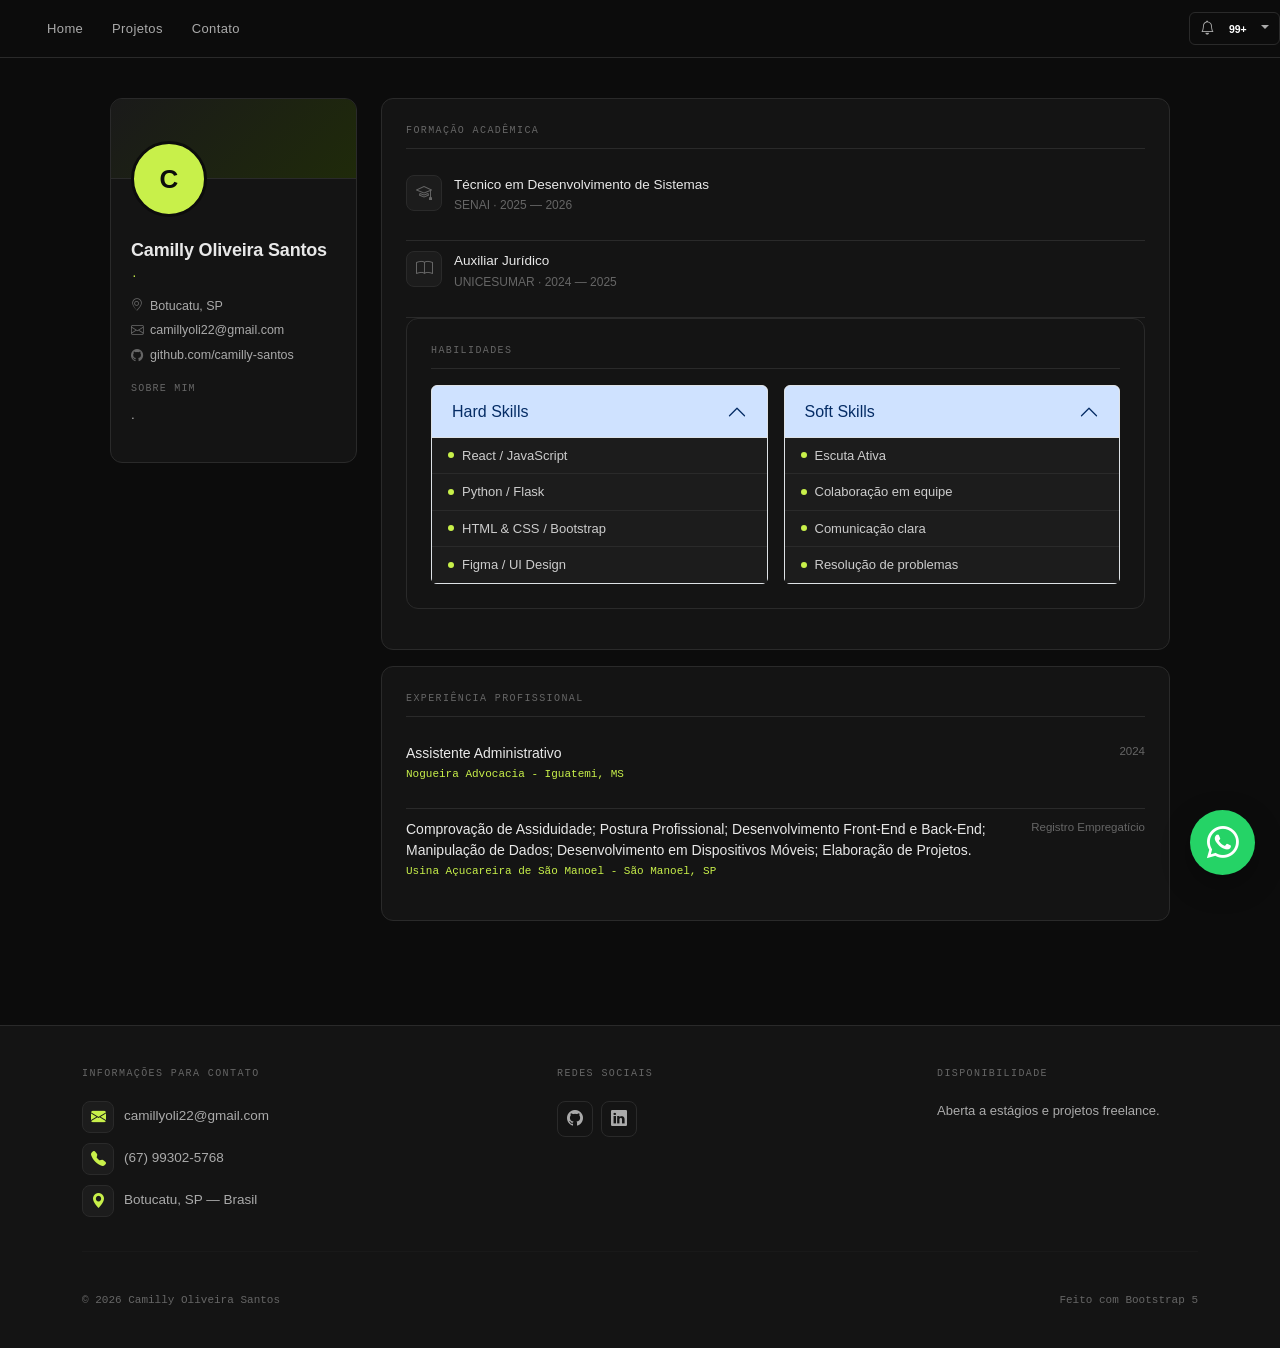
<file: Curriculo/index.html>
<!DOCTYPE html>
<html lang="en">

<head>
    <meta charset="UTF-8">
    <meta name="viewport" content="width=device-width, initial-scale=1.0">
    <link href="https://cdn.jsdelivr.net/npm/bootstrap@5.3.8/dist/css/bootstrap.min.css" rel="stylesheet"
        integrity="sha384-sRIl4kxILFvY47J16cr9ZwB07vP4J8+LH7qKQnuqkuIAvNWLzeN8tE5YBujZqJLB" crossorigin="anonymous">

    <link rel="stylesheet" href="https://cdn.jsdelivr.net/npm/bootstrap-icons@1.11.3/font/bootstrap-icons.min.css">

    <link rel="stylesheet" href="style.css">
    <title>Document</title>
</head>

<a href="https://wa.me/5567993025768"
   class="whatsapp-btn"
   target="_blank">

    <i class="bi bi-whatsapp"></i>

</a>
<body>
    <header class="navbar navbar-expand-md sticky-top">
        <div class="container">
            <button class="navbar-toggler" type="button" data-bs-toggle="collapse" data-bs-target="#navbarMenu">
                <span class="navbar-toggler-icon"></span>
            </button>

            <div class="collapse navbar-collapse" id="navbarMenu">
                <ul class="navbar-nav">
                    <li class="nav-item">
                        <a class="nav-link" href="index.html">Home</a>
                    </li>
                    <li class="nav-item">
                        <a class="nav-link" href="projetos.html">Projetos</a>
                    </li>

                    <li class="nav-item">
                        <a class="nav-link" href="contato.html">Contato</a>
                    </li>
                </ul>
            </div>
        </div>
        <form class="d-flex me-2">
            <!-- <input class="form-control me-2 text-primary" type="text" placeholder="Palavra-chave">
            <button class="btn btn-outline-light" type="submit">Pesquisar</button> -->
        </form>

        <div class="d-flex aling-items-center gap-2">
            <div class="dropdown">
                <button class="notif-btn dropdown-toggle" data-bs-toggle="dropdown" aria-expanded="fasle">
                    <i class="bi bi-bell"></i>
                    <span class="badge bagde-notif rounded-pill ms-1">99+</span>
                </button>
                <ul class="dropdown-menu dropdown-menu-end">
                    <li><span class="dropdown-item mono"
                            style="font-size:10px; color:var(--text-muted); letter-spacing:.1em;">NOTIFICAÇÕES</span>
                    </li>
                    <li>
                        <hr class="dropdown-divider">
                    </li>
                    <li><a class="dropdown-item" href="#"><i class="bi bi-dot text-success"></i> Mensagem 1</a></li>
                    <li><a class="dropdown-item" href="#"><i class="bi bi-dot text-success"></i> Mensagem 2</a></li>
                    <li><a class="dropdown-item" href="#">Mensagem 3</a></li>
                    <li><a class="dropdown-item" href="#">Mensagem 4</a></li>
                </ul>
            </div>

        </div>
    </header>

    <main class="main-wrap">
        <div class="row g-4">

            <!-- ── ENTREGA 2: Sidebar / Profile card (col-md-4) ── -->
            <div class="col-12 col-md-4 col-lg-3" id="perfil">
                <div class="profile-card">
                    <div class="cover"></div>
                    <div class="profile-avatar">C</div>
                    <div class="profile-body">
                        <p class="profile-name">Camilly Oliveira Santos</p>
                        <p class="profile-role">. </p>

                        <div class="profile-meta">
                            <span><i class="bi bi-geo-alt"></i>Botucatu, SP</span>
                            <span><i class="bi bi-envelope"></i>camillyoli22@gmail.com</span>
                            <span><i class="bi bi-github"></i>github.com/camilly-santos</span>
                        </div>

                        <p class="about-label">Sobre mim</p>
                        <p class="about-text">
                            .
                        </p>

                    </div>
                </div>
            </div>


            <div class="col-12 col-md-8 col-lg-9" id="conteudo">

                <!-- Formação -->
                <div class="section-card">
                    <p class="section-title">Formação Acadêmica</p>

                    <div class="edu-item">
                        <div class="edu-icon"><i class="bi bi-mortarboard"></i></div>
                        <div>
                            <p class="edu-name">Técnico em Desenvolvimento de Sistemas</p>
                            <p class="edu-info">SENAI · 2025 — 2026</p>
                        </div>
                    </div>

                    <div class="edu-item">
                        <div class="edu-icon"><i class="bi bi-book"></i></div>
                        <div>
                            <p class="edu-name">Auxiliar Jurídico</p>
                            <p class="edu-info">UNICESUMAR · 2024 — 2025</p>
                        </div>
                    </div>


                    <!-- Habilidades -->
                    <div class="section-card">
                        <p class="section-title">Habilidades</p>

                        <div class="row g-3">
                            <!-- Hard Skills -->
                            <div class="col-12 col-sm-6">
                                <div class="accordion" id="accordionHard">
                                    <div class="accordion-item">
                                        <h2 class="accordion-header">
                                            <button class="accordion-button" type="button" data-bs-toggle="collapse"
                                                data-bs-target="#collapseHard" aria-expanded="true"
                                                aria-controls="collapseHard">
                                                Hard Skills
                                            </button>
                                        </h2>
                                        <div id="collapseHard" class="accordion-collapse collapse show"
                                            data-bs-parent="#accordionHard">
                                            <div class="accordion-body p-0">
                                                <ul class="list-group list-group-flush">
                                                    <li class="list-group-item"><span class="skill-dot"></span>React /
                                                        JavaScript</li>
                                                    <li class="list-group-item"><span class="skill-dot"></span>Python /
                                                        Flask</li>
                                                    <li class="list-group-item"><span class="skill-dot"></span>HTML &
                                                        CSS / Bootstrap</li>
                                                    <li class="list-group-item"><span class="skill-dot"></span>Figma /
                                                        UI Design</li>
                                                </ul>
                                            </div>
                                        </div>
                                    </div>
                                </div>
                            </div>

                            <!-- Soft Skills -->
                            <div class="col-12 col-sm-6">
                                <div class="accordion" id="accordionSoft">
                                    <div class="accordion-item">
                                        <h2 class="accordion-header">
                                            <button class="accordion-button" type="button" data-bs-toggle="collapse"
                                                data-bs-target="#collapseSoft" aria-expanded="true"
                                                aria-controls="collapseSoft">
                                                Soft Skills
                                            </button>
                                        </h2>
                                        <div id="collapseSoft" class="accordion-collapse collapse show"
                                            data-bs-parent="#accordionSoft">
                                            <div class="accordion-body p-0">
                                                <ul class="list-group list-group-flush">
                                                    <li class="list-group-item"><span class="skill-dot"></span>Escuta
                                                        Ativa</li>
                                                    <li class="list-group-item"><span
                                                            class="skill-dot"></span>Colaboração em equipe</li>
                                                    <li class="list-group-item"><span
                                                            class="skill-dot"></span>Comunicação clara</li>
                                                    <li class="list-group-item"><span class="skill-dot"></span>Resolução
                                                        de problemas</li>
                                                </ul>
                                            </div>
                                        </div>
                                    </div>
                                </div>
                            </div>
                        </div>
                    </div>
                </div>


                <!-- Experiência -->
                <div class="section-card">
                    <p class="section-title">Experiência Profissional</p>

                    <div class="exp-item">
                        <span class="exp-period">2024</span>
                        <p class="exp-title">Assistente Administrativo</p>
                        <p class="exp-company">Nogueira Advocacia - Iguatemi, MS </p>
                    </div>

                    <div class="exp-item">
                        <span class="exp-period">Registro Empregatício</span>
                        <p class="exp-title">Comprovação de Assiduidade; Postura Profissional; Desenvolvimento Front-End e Back-End; 
                            Manipulação de Dados; Desenvolvimento em Dispositivos Móveis; Elaboração de Projetos.
                        </p>
                        <p class="exp-company">Usina Açucareira de São Manoel - São Manoel, SP</p>
                    </div>
                </div>

            </div>
    </main>


    <footer id="footer">
        <div class="container">
            <div class="row g-4">

                <div class="col-12 col-md-5">
                    <p class="footer-label">Informações para Contato</p>

                    <div class="contact-item">
                        <i class="bi bi-envelope-fill d-flex"></i>
                        <span>camillyoli22@gmail.com</span>
                    </div>
                    <div class="contact-item">
                        <i class="bi bi-telephone-fill d-flex"></i>
                        <span>(67) 99302-5768 </span>
                    </div>
                    <div class="contact-item">
                        <i class="bi bi-geo-alt-fill d-flex"></i>
                        <span>Botucatu, SP — Brasil</span>
                    </div>
                </div>

                <div class="col-12 col-md-4">
                    <p class="footer-label">Redes Sociais</p>
                    <div class="d-flex gap-2 flex-wrap">
                        <a target="_blank" href="https://github.com/camilly-santos" class="social-link"><i class="bi bi-github"></i></a>
                        <a target="_blank" href="https://www.linkedin.com/in/camilly-oliveira-01594a348/" class="social-link"><i class="bi bi-linkedin"></i></a>
                    </div>
                </div>

                <div class="col-12 col-md-3 d-flex flex-column">
                    <p class="footer-label">Disponibilidade</p>
                    <p style="font-size:13px; color:#aaa; line-height:1.6;">
                        Aberta a estágios e projetos freelance.
                    </p>
                </div>

            </div>

            <hr style="border-color: var(--border); margin: 1.5rem 0 1rem;">

            <div class="d-flex justify-content-between align-items-center flex-wrap gap-2">
                <p class="footer-copy mb-0">© 2026 Camilly Oliveira Santos</p>
                <p class="footer-copy mb-0">Feito com Bootstrap 5</p>
            </div>
        </div>
    </footer>

    <script src="https://cdn.jsdelivr.net/npm/bootstrap@5.3.8/dist/js/bootstrap.bundle.min.js"
        integrity="sha384-FKyoEForCGlyvwx9Hj09JcYn3nv7wiPVlz7YYwJrWVcXK/BmnVDxM+D2scQbITxI" crossorigin="anonymous">
        </script>
</body>

</html>
</file>
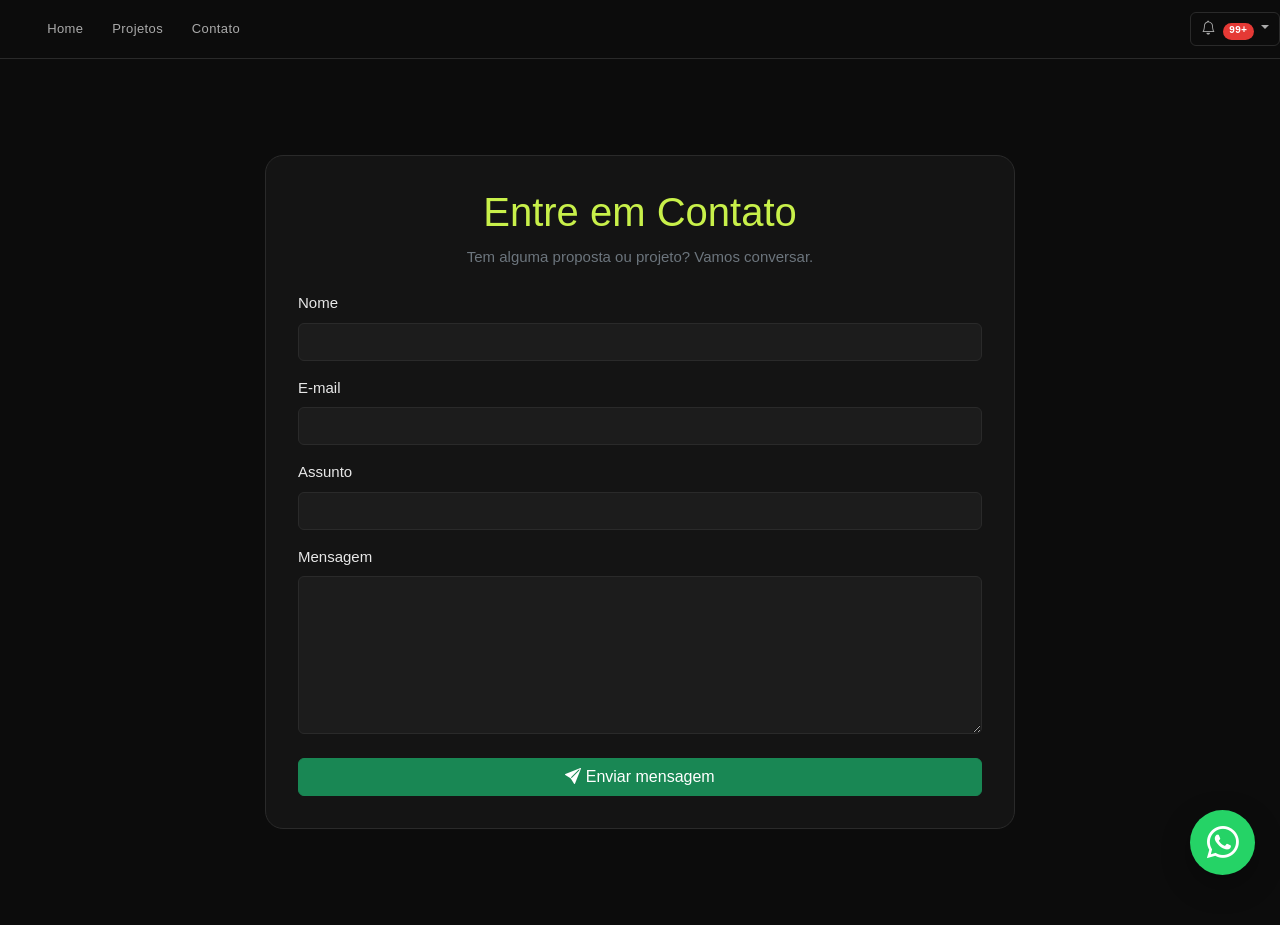
<file: Curriculo/contato.html>
<!DOCTYPE html>
<html lang="en">

<head>
    <meta charset="UTF-8">
    <meta name="viewport" content="width=device-width, initial-scale=1.0">
    <link href="https://cdn.jsdelivr.net/npm/bootstrap@5.3.8/dist/css/bootstrap.min.css" rel="stylesheet"
        integrity="sha384-sRIl4kxILFvY47J16cr9ZwB07vP4J8+LH7qKQnuqkuIAvNWLzeN8tE5YBujZqJLB" crossorigin="anonymous">
    <link rel="stylesheet" href="https://cdn.jsdelivr.net/npm/bootstrap-icons@1.11.3/font/bootstrap-icons.min.css">
    <!-- Swiper CSS no <head> -->
    <link rel="stylesheet" href="https://cdn.jsdelivr.net/npm/swiper@11/swiper-bundle.min.css"/>
    <link rel="stylesheet" href="style.css">
    <title>Projetos</title>
</head>

<a href="https://wa.me/5567993025768"
   class="whatsapp-btn"
   target="_blank">

    <i class="bi bi-whatsapp"></i>

</a>

<body>
    <header class="navbar navbar-expand-md sticky-top">
        <div class="container">
            <button class="navbar-toggler" type="button" data-bs-toggle="collapse" data-bs-target="#navbarMenu">
                <span class="navbar-toggler-icon"></span>
            </button>
            <div class="collapse navbar-collapse" id="navbarMenu">
                <ul class="navbar-nav">
                    <li class="nav-item"><a class="nav-link" href="index.html">Home</a></li>
                    <li class="nav-item"><a class="nav-link" href="projetos.html">Projetos</a></li>
                    <li class="nav-item"><a class="nav-link" href="contato.html">Contato</a></li>
                </ul>
            </div>
        </div>
        <form class="d-flex me-2">
            <!-- <input class="form-control me-2 text-primary" type="text" placeholder="Palavra-chave">
            <button class="btn btn-outline-light" type="submit">Pesquisar</button> -->
        </form>
        <div class="d-flex align-items-center gap-2">
            <div class="dropdown">
                <button class="notif-btn dropdown-toggle" data-bs-toggle="dropdown" aria-expanded="false">
                    <i class="bi bi-bell"></i>
                    <span class="badge badge-notif rounded-pill ms-1">99+</span>
                </button>
                <ul class="dropdown-menu dropdown-menu-end">
                    <li><span class="dropdown-item mono" style="font-size:10px; color:var(--text-muted); letter-spacing:.1em;">NOTIFICAÇÕES</span></li>
                    <li><hr class="dropdown-divider"></li>
                    <li><a class="dropdown-item" href="#"><i class="bi bi-dot text-success"></i> Mensagem 1</a></li>
                    <li><a class="dropdown-item" href="#"><i class="bi bi-dot text-success"></i> Mensagem 2</a></li>
                    <li><a class="dropdown-item" href="#">Mensagem 3</a></li>
                    <li><a class="dropdown-item" href="#">Mensagem 4</a></li>
                </ul>
            </div>
        </div>
    </header>

    <main class="py-5">
        <main class="container py-5">

    <div class="contact-box">

        <div class="text-center mb-4">
            <h1>Entre em Contato</h1>
            <p class="text-secondary">
                Tem alguma proposta ou projeto?
                Vamos conversar.
            </p>
        </div>

        <form>

            <div class="mb-3">
                <label class="form-label">Nome</label>
                <input type="text" class="form-control">
            </div>

            <div class="mb-3">
                <label class="form-label">E-mail</label>
                <input type="email" class="form-control">
            </div>

            <div class="mb-3">
                <label class="form-label">Assunto</label>
                <input type="text" class="form-control">
            </div>

            <div class="mb-4">
                <label class="form-label">Mensagem</label>
                <textarea rows="6" class="form-control"></textarea>
            </div>

            <button class="btn btn-success w-100">
                <i class="bi bi-send-fill"></i>
                Enviar mensagem
            </button>

        </form>

    </div>

</main>
    </main>
    <!-- Bootstrap JS -->
    <script src="https://cdn.jsdelivr.net/npm/bootstrap@5.3.8/dist/js/bootstrap.bundle.min.js"
        integrity="sha384-FKyoEForCGlyvwx9Hj09JcYn3nv7wiPVlz7YYwJrWVcXK/BmnVDxM+D2scQbITxI" crossorigin="anonymous"></script>
</body>
</html>
</file>
<file: Curriculo/style.css>
:root {
    --accent: #c8f04a;
    --bg: #0c0c0c;
    --surface: #141414;
    --surface2: #1c1c1c;
    --border: #2a2a2a;
    --text-muted: #666;
    --text-soft: #aaa;
}

* {
    box-sizing: border-box;
}

body {
    background-color: var(--bg);
    color: #e8e8e8;
    font-family: 'Syne', sans-serif;
    font-size: 15px;
}

code,
.mono {
    font-family: 'DM Mono', monospace;
}

/* ── Navbar ── */
.navbar {
    background-color: var(--bg) !important;
    border-bottom: 1px solid var(--border);
    padding: 0.75rem 0;
}

.navbar-brand {
    font-family: 'DM Mono', monospace;
    font-size: 13px;
    color: var(--accent) !important;
    letter-spacing: 0.05em;
}

.nav-link {
    font-size: 13px;
    color: var(--text-soft) !important;
    letter-spacing: 0.03em;
    padding: 0.4rem 0.9rem !important;
    transition: color 0.2s;
}

.nav-link:hover {
    color: #fff !important;
}

.navbar-toggler {
    border-color: var(--border);
}

.navbar-toggler-icon {
    filter: invert(0.7);
}

/* notificações badge */
.notif-btn {
    background: none;
    border: 1px solid var(--border);
    border-radius: 6px;
    color: var(--text-soft);
    padding: 5px 10px;
    font-size: 14px;
    cursor: pointer;
    position: relative;
    transition: border-color 0.2s, color 0.2s;
}

.notif-btn:hover {
    border-color: var(--accent);
    color: #fff;
}

.badge-notif {
    background-color: #e53935 !important;
    font-family: 'DM Mono', monospace;
    font-size: 10px;
}

.dropdown-menu {
    background: var(--surface2);
    border: 1px solid var(--border);
    border-radius: 8px;
    min-width: 200px;
}

.dropdown-item {
    color: var(--text-soft);
    font-size: 13px;
    padding: 8px 16px;
}

.dropdown-item:hover {
    background: var(--border);
    color: #fff;
}

.dropdown-divider {
    border-color: var(--border);
}

/* ── Layout ── */
.main-wrap {
    max-width: 1100px;
    margin: 0 auto;
    padding: 2.5rem 1.25rem;
}

/* ── Sidebar / Profile card ── */
.profile-card {
    background: var(--surface);
    border: 1px solid var(--border);
    border-radius: 12px;
    overflow: hidden;
}

.profile-card .cover {
    height: 80px;
    background: linear-gradient(135deg, #1a1a1a 0%, #1f2a0a 100%);
    border-bottom: 1px solid var(--border);
}

.profile-avatar {
    width: 76px;
    height: 76px;
    border-radius: 50%;
    border: 3px solid var(--bg);
    background: var(--accent);
    display: flex;
    align-items: center;
    justify-content: center;
    font-size: 26px;
    font-weight: 700;
    color: #0c0c0c;
    margin-top: -38px;
    margin-left: 20px;
    font-family: 'Syne', sans-serif;
}

.profile-body {
    padding: 12px 20px 20px;
}

.profile-name {
    font-size: 18px;
    font-weight: 700;
    margin: 8px 0 2px;
    letter-spacing: -0.01em;
}

.profile-role {
    font-family: 'DM Mono', monospace;
    font-size: 11px;
    color: var(--accent);
    letter-spacing: 0.05em;
    margin-bottom: 14px;
}

.profile-meta {
    font-size: 12.5px;
    color: var(--text-soft);
    display: flex;
    flex-direction: column;
    gap: 6px;
    margin-bottom: 16px;
}

.profile-meta i {
    color: var(--text-muted);
    margin-right: 6px;
}

.about-label {
    font-family: 'DM Mono', monospace;
    font-size: 10px;
    letter-spacing: 0.12em;
    color: var(--text-muted);
    text-transform: uppercase;
    margin-bottom: 8px;
}

.about-text {
    font-size: 13.5px;
    color: #b0b0b0;
    line-height: 1.65;
}

.btn-perfil {
    margin-top: 18px;
    width: 100%;
    background: transparent;
    border: 1px solid var(--accent);
    color: var(--accent);
    font-family: 'DM Mono', monospace;
    font-size: 12px;
    letter-spacing: 0.06em;
    padding: 8px;
    border-radius: 6px;
    transition: background 0.2s, color 0.2s;
}

.btn-perfil:hover {
    background: var(--accent);
    color: #0c0c0c;
}

/* ── Content cards ── */
.section-card {
    background: var(--surface);
    border: 1px solid var(--border);
    border-radius: 12px;
    padding: 1.5rem;
    margin-bottom: 1rem;
}

.section-title {
    font-family: 'DM Mono', monospace;
    font-size: 10px;
    letter-spacing: 0.14em;
    color: var(--text-muted);
    text-transform: uppercase;
    margin-bottom: 1rem;
    padding-bottom: 10px;
    border-bottom: 1px solid var(--border);
}

/* experiência */
.exp-item {
    padding: 10px 0;
    border-bottom: 1px solid var(--border);
}

.exp-item:last-child {
    border-bottom: none;
    padding-bottom: 0;
}

.exp-title {
    font-size: 14px;
    font-weight: 500;
    margin-bottom: 2px;
}

.exp-company {
    font-family: 'DM Mono', monospace;
    font-size: 11px;
    color: var(--accent);
}

.exp-period {
    font-size: 11.5px;
    color: var(--text-muted);
    float: right;
}

/* skills */
.list-group-item {
    background: var(--surface2) !important;
    border-color: var(--border) !important;
    color: #ccc !important;
    font-size: 13px;
    display: flex;
    align-items: center;
    gap: 8px;
}

.skill-dot {
    width: 6px;
    height: 6px;
    border-radius: 50%;
    background: var(--accent);
    flex-shrink: 0;
}

/* formação */
.edu-item {
    display: flex;
    gap: 12px;
    padding: 10px 0;
    border-bottom: 1px solid var(--border);
}

.edu-item:last-child {
    border-bottom: none;
}

.edu-icon {
    width: 36px;
    height: 36px;
    border-radius: 8px;
    background: var(--surface2);
    border: 1px solid var(--border);
    display: flex;
    align-items: center;
    justify-content: center;
    flex-shrink: 0;
    color: var(--text-muted);
    font-size: 16px;
}

.edu-name {
    font-size: 13.5px;
    font-weight: 500;
    margin-bottom: 1px;
}

.edu-info {
    font-size: 12px;
    color: var(--text-muted);
}

/* ── Footer ── */
footer {
    background: var(--surface);
    border-top: 1px solid var(--border);
    margin-top: 3rem;
    padding: 2.5rem 0;
}

.footer-label {
    font-family: 'DM Mono', monospace;
    font-size: 10px;
    letter-spacing: 0.14em;
    color: var(--text-muted);
    text-transform: uppercase;
    margin-bottom: 1.25rem;
}

.contact-item {
    display: flex;
    align-items: center;
    gap: 10px;
    font-size: 13.5px;
    color: var(--text-soft);
    margin-bottom: 10px;
}

.contact-item i {
    width: 32px;
    height: 32px;
    border-radius: 8px;
    background: var(--surface2);
    border: 1px solid var(--border);
    display: flex;
    align-items: center;
    justify-content: center;
    font-size: 15px;
    color: var(--accent);
    flex-shrink: 0;
}

.footer-copy {
    font-family: 'DM Mono', monospace;
    font-size: 11px;
    color: var(--text-muted);
    margin-top: 1.5rem;
}

.social-link {
    width: 36px;
    height: 36px;
    border-radius: 8px;
    border: 1px solid var(--border);
    display: flex;
    align-items: center;
    justify-content: center;
    color: var(--text-soft);
    font-size: 16px;
    transition: border-color 0.2s, color 0.2s;
    text-decoration: none;
}

.social-link:hover {
    border-color: var(--accent);
    color: var(--accent);
}


/* =========================
   PROJETOS / SWIPER
========================= */

.mySwiper {
    max-width: 1100px;
    margin: 0 auto;
    padding: 40px 20px 70px;
}

.swiper-slide {
    display: flex;
    justify-content: center;
    align-items: center;
    height: auto !important;
}

.project-card {
    width: 100%;
    max-width: 340px;

    min-height: 420px;

    background: var(--surface);
    border: 1px solid var(--border);

    border-radius: 18px;

    overflow: hidden;

    display: flex;
    flex-direction: column;

    transition: .3s;
}

.project-card:hover {
    transform: translateY(-8px);
    box-shadow: 0 15px 40px rgba(0,0,0,.35);
}

.project-thumb {
    height: 220px;

    display: flex;
    align-items: center;
    justify-content: center;
}

.project-thumb i {
    font-size: 4.5rem;
    color: white;
}

.project-info {
    padding: 1.5rem;
    flex: 1;
}

.project-name {
    font-size: 1.1rem;
    font-weight: 700;
    margin-bottom: 8px;
}

.project-desc {
    color: #b8b8b8;
    margin-bottom: 15px;
}

.project-tags {
    display: flex;
    gap: 8px;
    flex-wrap: wrap;
}

.tag {
    background: rgba(200,240,74,.15);
    color: var(--accent);

    border: 1px solid rgba(200,240,74,.2);

    padding: 4px 10px;
    border-radius: 30px;
    font-size: .75rem;
}

.swiper-button-next,
.swiper-button-prev {
    color: var(--accent);
}

.swiper-pagination-bullet-active {
    background: var(--accent);
}

/* Para melhorar o espaçamento */
.project-card {
    height: 100%;
    display: flex;
    flex-direction: column;
    margin-bottom: 20px;
}


.contact-box {
    max-width: 750px;

    margin: auto;

    background: var(--surface);

    border: 1px solid var(--border);

    border-radius: 18px;

    padding: 2rem;
}

.contact-box h1 {
    color: var(--accent);
    margin-bottom: 10px;
}

.form-control {
    background: var(--surface2);
    border: 1px solid var(--border);
    color: white;
}

.form-control:focus {
    background: var(--surface2);
    color: white;

    border-color: var(--accent);

    box-shadow: 0 0 0 .2rem rgba(200,240,74,.15);
}


.whatsapp-btn {
    position: fixed;

    right: 25px;
    bottom: 25px;

    width: 65px;
    height: 65px;

    background: #25D366;

    border-radius: 50%;

    display: flex;
    align-items: center;
    justify-content: center;

    color: white;

    font-size: 2rem;

    text-decoration: none;

    z-index: 9999;

    box-shadow: 0 10px 30px rgba(0,0,0,.3);

    transition: .3s;
}

.whatsapp-btn:hover {
    color: white;
    transform: scale(1.1);
}
</file>
